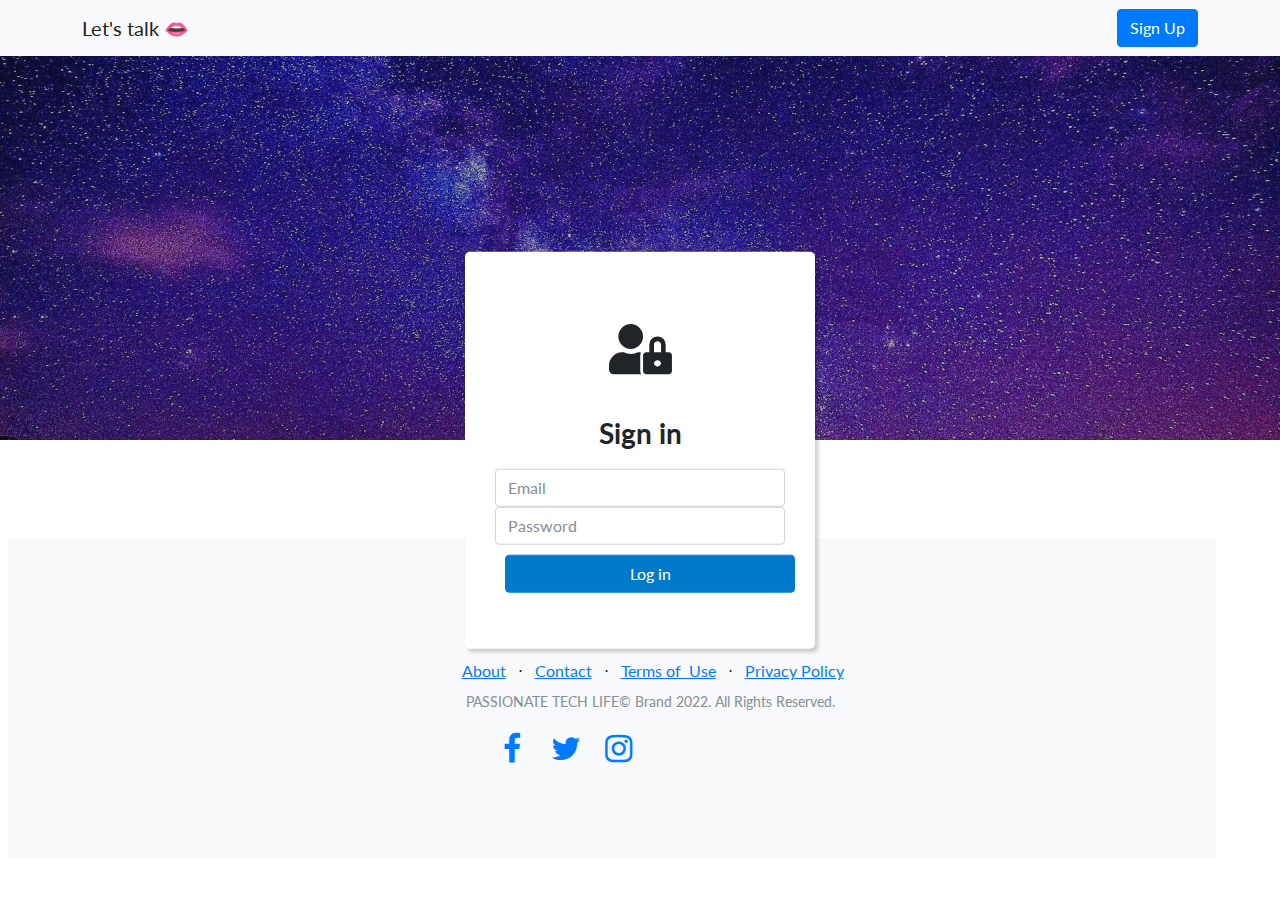
<file: web/index.html>
<!DOCTYPE html>
<html>

<head>
    <meta charset="utf-8">
    <meta name="viewport" content="width=device-width, initial-scale=1.0, shrink-to-fit=no">
    <title>Login - Let's talk 👄</title>
    <link rel="shortcut icon" href="assets/img/logols.jpg">
    <link rel="stylesheet" href="assets/bootstrap/css/bootstrap.min.css">
    <link rel="stylesheet" href="https://fonts.googleapis.com/css?family=Lato:300,400,700,300italic,400italic,700italic">
    <link rel="stylesheet" href="assets/fonts/fontawesome-all.min.css">
    <link rel="stylesheet" href="assets/fonts/font-awesome.min.css">
    <link rel="stylesheet" href="assets/fonts/fontawesome5-overrides.min.css">
    <link rel="stylesheet" href="assets/css/Login-screen.css">
    <link rel="stylesheet" href="assets/css/Signup-page-with-overlay.css">
</head>

<body>
    <nav class="navbar navbar-light navbar-expand bg-light navigation-clean">
        <div class="container"><a class="navbar-brand" href="HomePage.html">Let's talk 👄</a><button data-bs-toggle="collapse" class="navbar-toggler" data-bs-target="#navcol-1"></button>
            <div class="collapse navbar-collapse" id="navcol-1"><a class="btn btn-primary ms-auto" role="button" href="Signup.html">Sign Up</a></div>
        </div>
    </nav>
    <header class="text-center text-white masthead" style="background:url('assets/img/chat-bg.jpg')no-repeat center center;background-size:cover;"><div class="overlay"></div></header>
    <div>
        <form class="login-one-form" action="NewServlet" method="post">
            <div class="col">
                <div class="login-one-ico"><i class="fas fa-user-lock" id="lockico"></i></div>
                <div class="form-group mb-3">
                    <div>
                        <h3 id="heading">Sign in</h3>
                    </div>
                    <input class="form-control" type="email" name="email" placeholder="Email">
                    <input class="form-control" type="password" name="pass" placeholder="Password">
                    <button class="btn btn-primary" id="button" style="background-color:#007ac9;" type="submit">Log in</button>
                </div>
            </div>
        </form>
    </div>
    <div class="row"></div>
    <div style="height: 67px;">
        <div class="row" style="height: 91px;"></div>
    <footer class="bg-light footer" style="height: 318.8px;margin: 8px;padding: 120px 50px;width: 1207.6px;">
        <div class="row" style="height: 73.8px;width: 1210.6px;">
            <div class="col-3 col-sm-5 col-md-5 col-lg-4 col-xxl-10 offset-sm-0 offset-md-1 offset-lg-3 offset-xl-4 offset-xxl-5 text-center text-lg-start my-auto h-100" style="width: 953.5px;height: 100.8px;">
                <ul class="list-inline mb-2">
                    <li class="list-inline-item"><a href="#">About</a></li>
                    <li class="list-inline-item"><span>⋅</span></li>
                    <li class="list-inline-item"><a href="#">Contact</a></li>
                    <li class="list-inline-item"><span>⋅</span></li>
                    <li class="list-inline-item"><a href="#">Terms of &nbsp;Use</a></li>
                    <li class="list-inline-item"><span>⋅</span></li>
                    <li class="list-inline-item"><a href="#">Privacy Policy</a></li>
                </ul>
                <p class="text-muted small mb-4 mb-lg-0">&nbsp;PASSIONATE TECH LIFE© Brand 2022. All Rights Reserved.</p>
            </div>
            <div class="col-10 col-lg-5 col-xxl-6 offset-1 offset-lg-1 offset-xl-1 offset-xxl-2 text-center text-lg-end my-auto h-100">
                <ul class="list-inline mb-0">
                    <li class="list-inline-item"><a href="https://www.facebook.com/baishalya.roul"><i class="fa fa-facebook fa-2x fa-fw"></i></a></li>
                    <li class="list-inline-item"><a href="#"><i class="fa fa-twitter fa-2x fa-fw"></i></a></li>
                    <li class="list-inline-item"><a href="https://instagram.com/k.u.n.m.u.n_?igshid=YmMyMTA2M2Y="><i class="fa fa-instagram fa-2x fa-fw"></i></a></li>
                </ul>
            </div>
        </div>
        <div></div>
    </footer>
    </div>
    <script src="assets/bootstrap/js/bootstrap.min.js"></script>
</body>

</html>
</file>
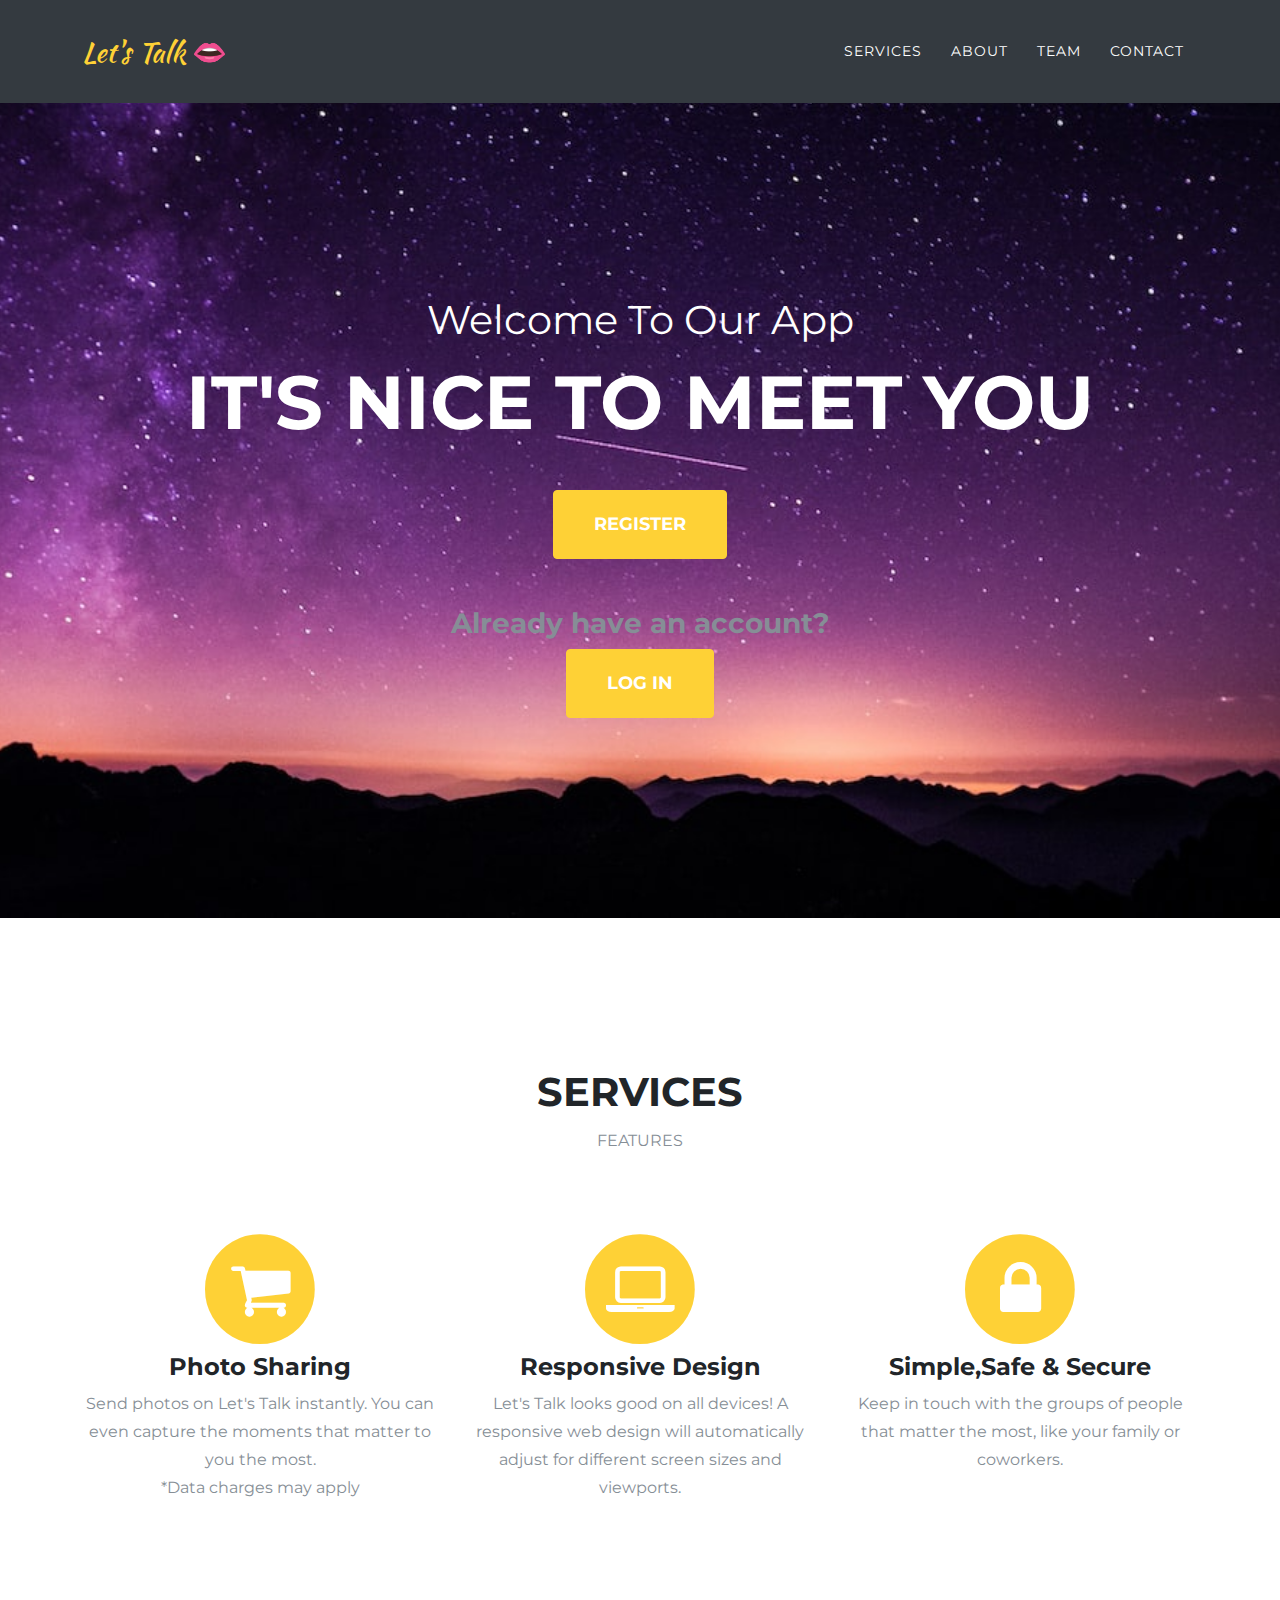
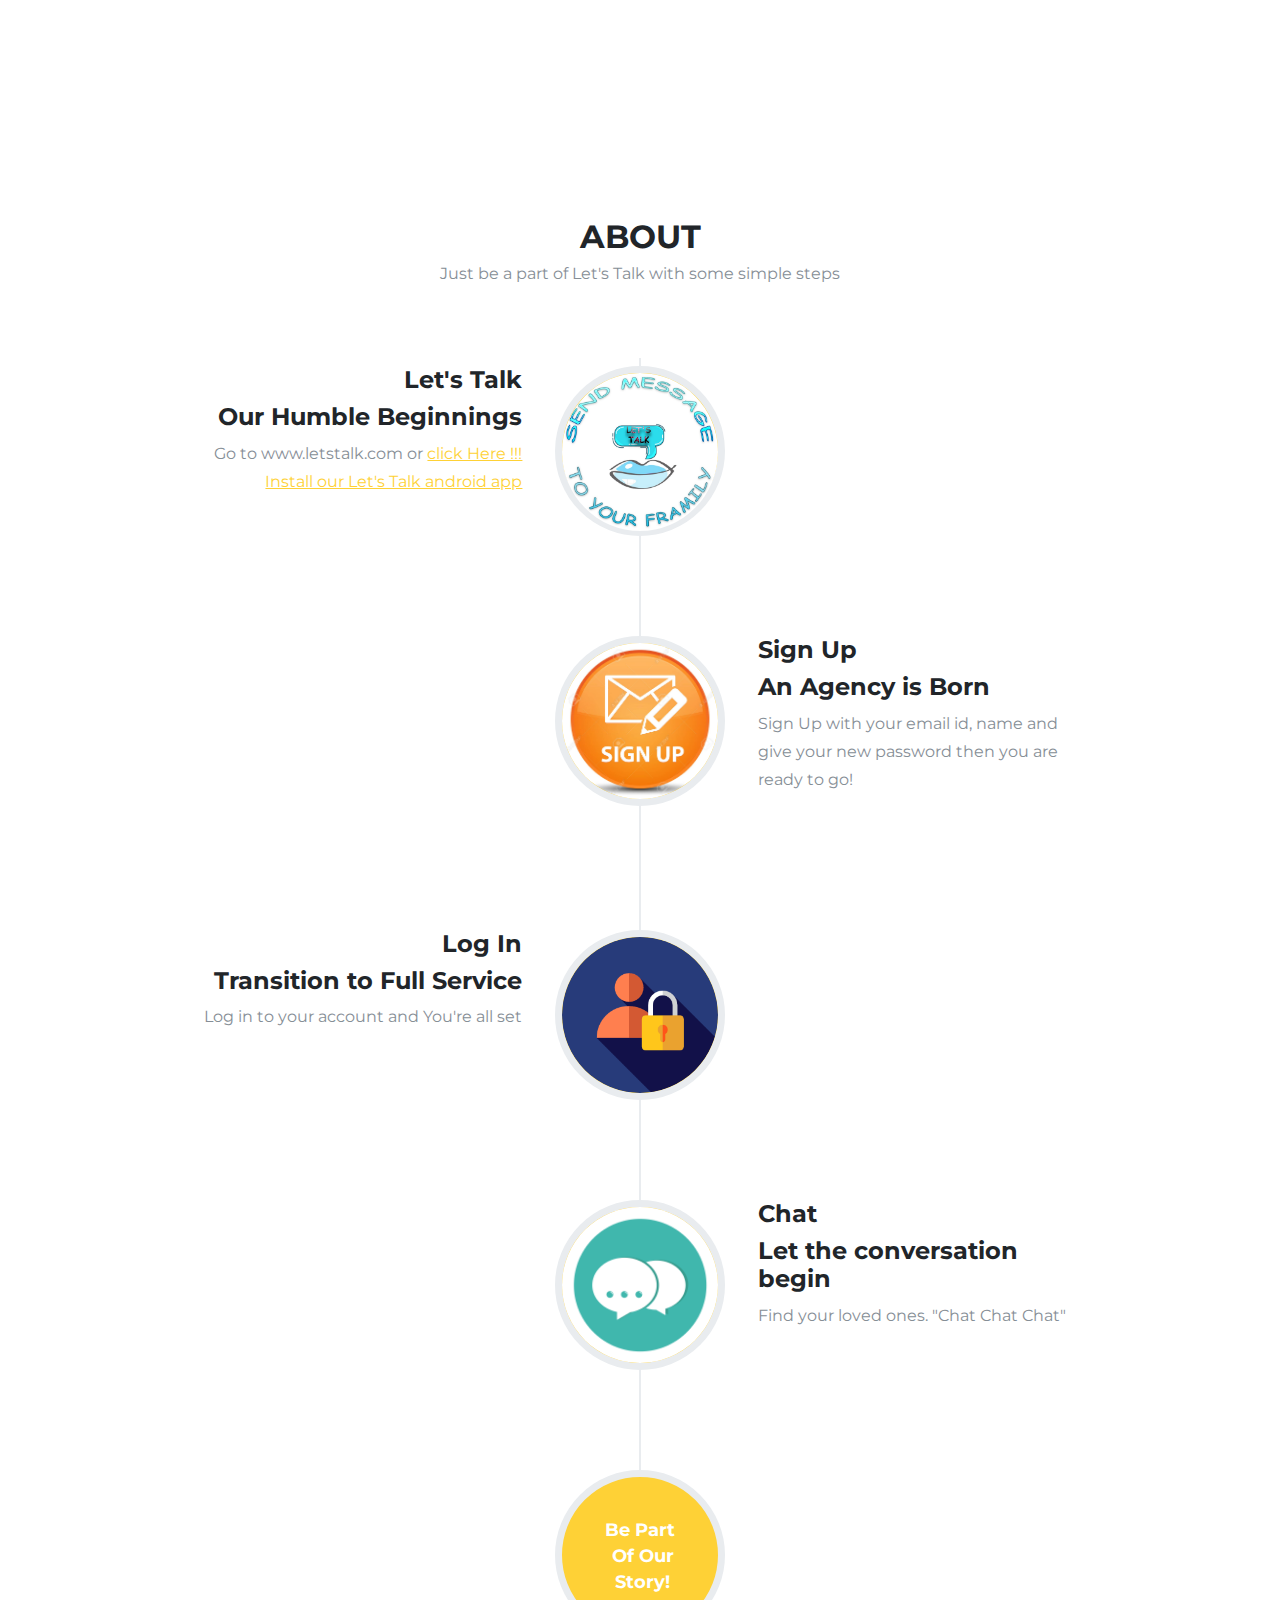
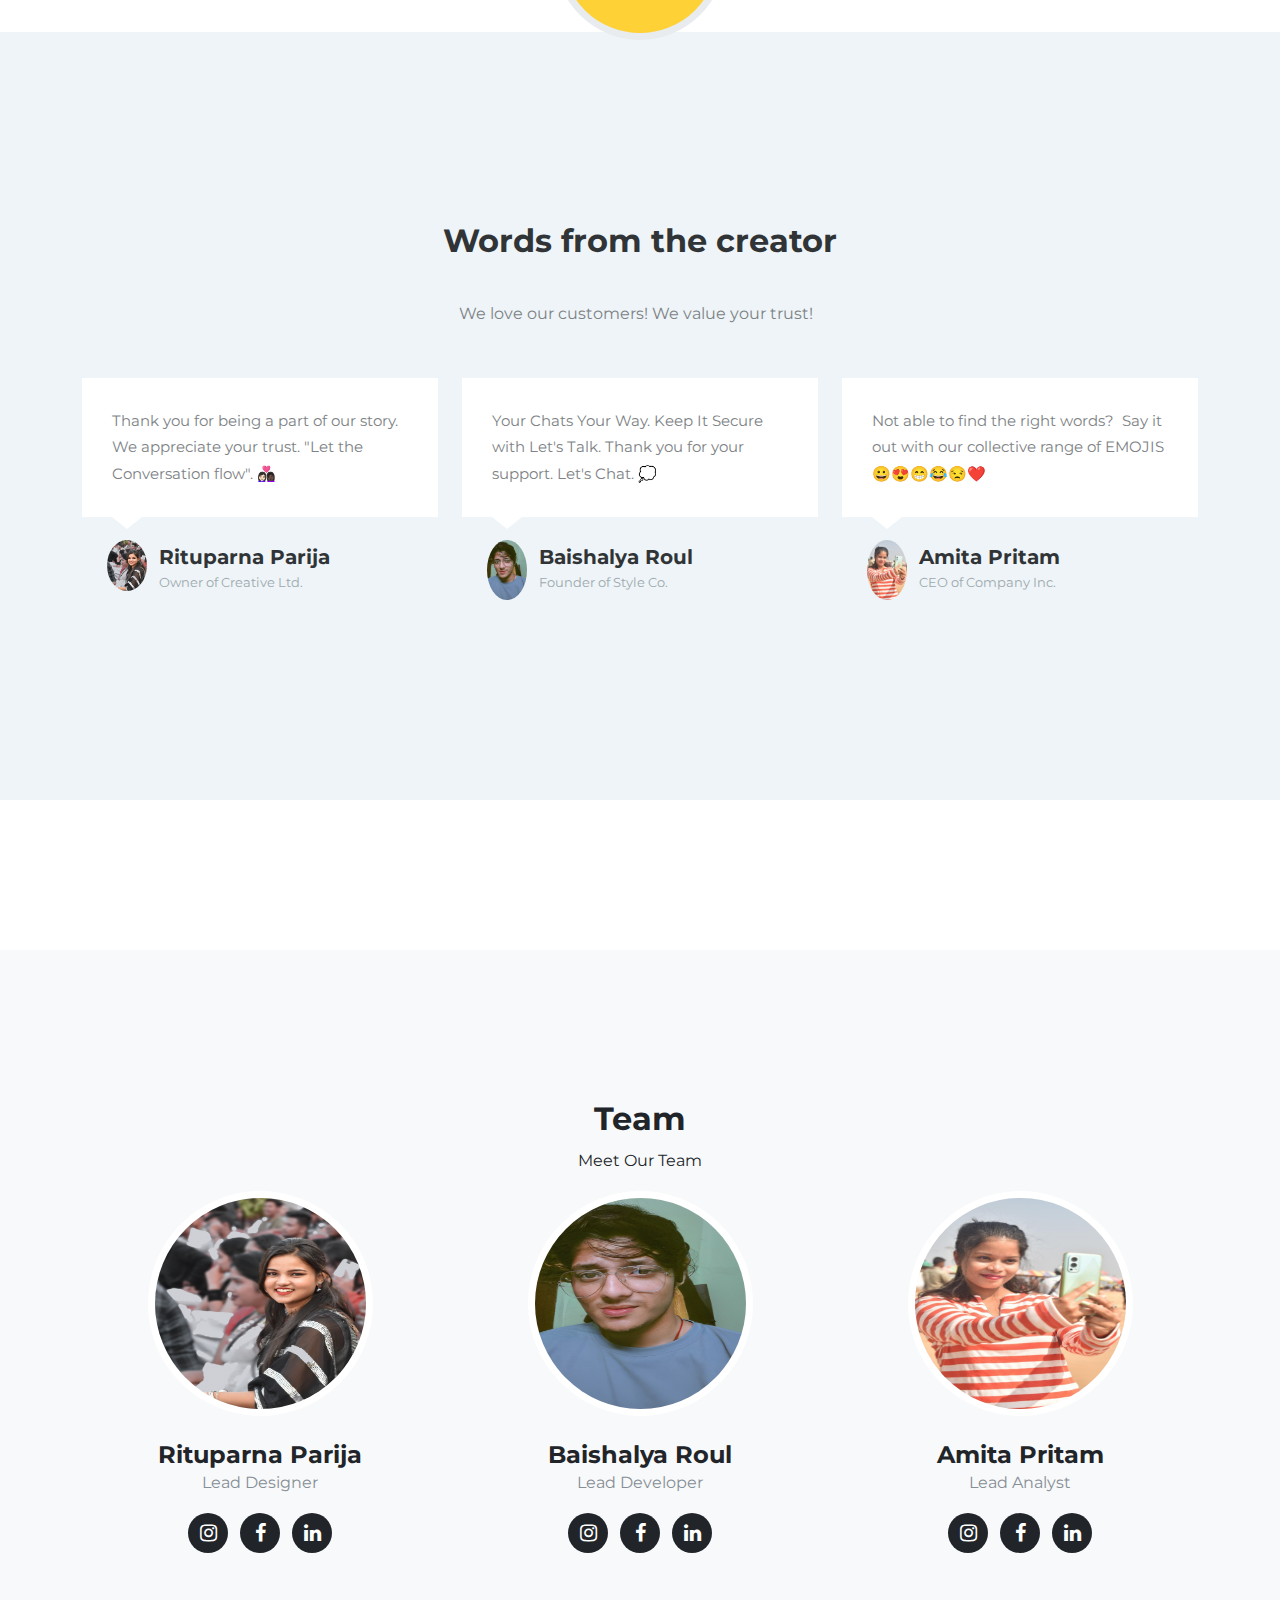
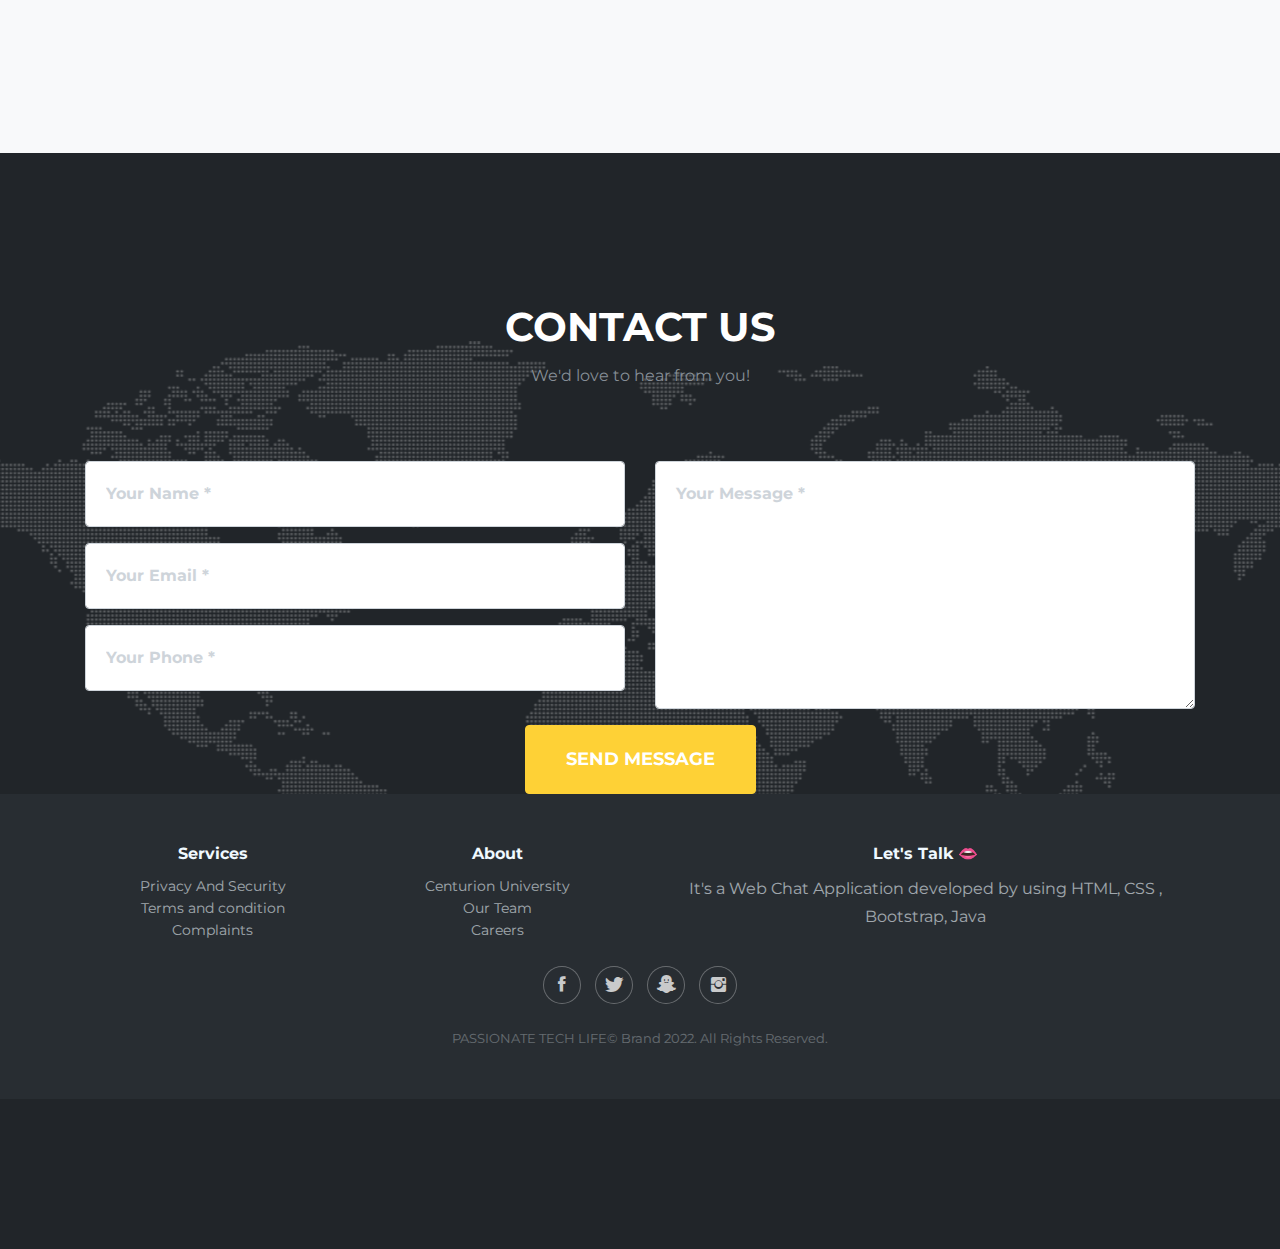
<file: web/HomePage.html>
<!DOCTYPE html>
<html>

<head>
    <meta charset="utf-8">
    <meta name="viewport" content="width=device-width, initial-scale=1.0, shrink-to-fit=no">
    <title>Home</title>
    <link rel="shortcut icon" href="assets/img/logols.jpg" >
    <link rel="stylesheet" href="assets1/bootstrap/css/bootstrap.min.css">
    <link rel="stylesheet" href="https://fonts.googleapis.com/css?family=Montserrat:400,700">
    <link rel="stylesheet" href="https://fonts.googleapis.com/css?family=Kaushan+Script">
    <link rel="stylesheet" href="assets/fonts/font-awesome.min.css">
    <link rel="stylesheet" href="assets/fonts/ionicons.min.css">
    <link rel="stylesheet" href="assets/css/Footer-Dark.css">
    <link rel="stylesheet" href="assets/css/Testimonials.css">
</head>

<body id="page-top" data-bs-spy="scroll" data-bs-target="#mainNav" data-bs-offset="54">
    <nav class="navbar navbar-dark navbar-expand-lg fixed-top bg-dark" id="mainNav">
        <div class="container"><a class="navbar-brand" href="#page-top">Let's Talk 👄</a><button data-bs-toggle="collapse" data-bs-target="#navbarResponsive" class="navbar-toggler navbar-toggler-right" type="button" aria-controls="navbarResponsive" aria-expanded="false" aria-label="Toggle navigation"><i class="fa fa-bars"></i></button>
            <div class="collapse navbar-collapse" id="navbarResponsive">
                <ul class="navbar-nav ms-auto text-uppercase">
                    <li class="nav-item"><a class="nav-link" href="#services">Services</a></li>
                    <li class="nav-item"><a class="nav-link" href="#about">About</a></li>
                    <li class="nav-item"><a class="nav-link" href="#team">Team</a></li>
                    <li class="nav-item"><a class="nav-link" href="#contact">Contact</a></li>
                </ul>
            </div>
        </div>
    </nav>
    <header class="masthead" style="background-image:url('assets/img/chatbg.jpg');">
        <div class="container">
            <div class="intro-text">
                <div class="intro-lead-in"><span>Welcome To Our App</span></div>
                <div class="intro-heading text-uppercase"><span>It's Nice To Meet You</span></div>
                <a class="btn btn-primary btn-xl text-uppercase" role="button" href="Signup.html">Register</a>
                <div>
                    <br>
                    <br>
                </div>
                <h3 class="text-muted section-subheading">Already have an account?</h3>
                <a class="btn btn-primary btn-xl text-uppercase" role="button" href="index.html">Log In</a>
            </div>
        </div>
    </header>
    <section id="services">
        <div class="container">
            <div class="row">
                <div class="col-lg-12 text-center">
                    <h2 class="text-uppercase section-heading">Services</h2>
                    <h3 class="text-muted section-subheading">FEATURES</h3>
                </div>
            </div>
            <div class="row text-center">
                <div class="col-md-4"><span class="fa-stack fa-4x"><i class="fa fa-circle fa-stack-2x text-primary"></i><i class="fa fa-shopping-cart fa-stack-1x fa-inverse"></i></span>
                    <h4 class="section-heading">Photo Sharing</h4>
                    <p class="text-muted">Send photos on Let's Talk instantly. You can even capture the moments that matter to you the most.<br>*Data charges may apply</p>
                </div>
                <div class="col-md-4"><span class="fa-stack fa-4x"><i class="fa fa-circle fa-stack-2x text-primary"></i><i class="fa fa-laptop fa-stack-1x fa-inverse"></i></span>
                    <h4 class="section-heading">Responsive Design</h4>
                    <p class="text-muted">Let's Talk looks good on all devices! A responsive web design will automatically adjust for different screen sizes and viewports.</p>
                </div>
                <div class="col-md-4"><span class="fa-stack fa-4x"><i class="fa fa-circle fa-stack-2x text-primary"></i><i class="fa fa-lock fa-stack-1x fa-inverse"></i></span>
                    <h4 class="section-heading">Simple,Safe & Secure</h4>
                    <p class="text-muted">Keep in touch with the groups of people that matter the most, like your family or coworkers.</p>
                </div>
            </div>
        </div>
    </section>
    <section id="about">
        <div class="container">
            <div class="row">
                <div class="col-lg-12 text-center">
                    <h2 class="text-uppercase">About</h2>
                    <h3 class="text-muted section-subheading">Just be a part of Let's Talk with some simple steps</h3>
                </div>
            </div>
            <div class="row">
                <div class="col-lg-12">
                    <ul class="list-group timeline">
                        <li class="list-group-item">
                            <div class="timeline-image"><img class="rounded-circle img-fluid" src="assets/img/about/logols.jpg"></div>
                            <div class="timeline-panel">
                                <div class="timeline-heading">
                                    <h4>Let's Talk</h4>
                                    <h4 class="subheading">Our Humble Beginnings</h4>
                                </div>
                                <div class="timeline-body">
                                    <p class="text-muted" >Go to www.letstalk.com or <a href="download">click Here !!! Install our Let's Talk android app</a></p>
                                </div>
                            </div>
                        </li>
                        <li class="list-group-item timeline-inverted">
                            <div class="timeline-image"><img class="rounded-circle img-fluid" src="assets/img/about/signup.jpg"></div>
                            <div class="timeline-panel">
                                <div class="timeline-heading">
                                    <h4>Sign Up</h4>
                                    <h4 class="subheading">An Agency is Born</h4>
                                </div>
                                <div class="timeline-body">
                                    <p class="text-muted">Sign Up with your email id, name and give your new password then you are ready to go!</p>
                                </div>
                            </div>
                        </li>
                        <li class="list-group-item">
                            <div class="timeline-image"><img class="rounded-circle img-fluid" src="assets/img/about/login.png"></div>
                            <div class="timeline-panel">
                                <div class="timeline-heading">
                                    <h4>Log In</h4>
                                    <h4 class="subheading">Transition to Full Service</h4>
                                </div>
                                <div class="timeline-body">
                                    <p class="text-muted">Log in to your account and You're all set</p>
                                </div>
                            </div>
                        </li>
                        <li class="list-group-item timeline-inverted">
                            <div class="timeline-image"><img class="rounded-circle img-fluid" src="assets/img/about/chat.png"></div>
                            <div class="timeline-panel">
                                <div class="timeline-heading">
                                    <h4>Chat</h4>
                                    <h4 class="subheading">Let the conversation begin</h4>
                                </div>
                                <div class="timeline-body">
                                    <p class="text-muted">Find your loved ones. "Chat Chat Chat"</p>
                                </div>
                            </div>
                        </li>
                        <li class="list-group-item timeline-inverted">
                            <div class="timeline-image">
                                <h4>Be Part<br>&nbsp;Of Our<br>&nbsp;Story!</h4>
                            </div>
                        </li>
                    </ul>
                </div>
            </div>
        </div>
        <section class="testimonials-clean">
            <div class="container">
                <div class="intro">
                    <h2 class="text-center">Words from the creator</h2>
                    <p class="text-center">We love our customers! We value your trust! &nbsp;</p>
                </div>
                <div class="row people">
                    <div class="col-md-6 col-lg-4 item">
                        <div class="box">
                            <p class="description">Thank you for being a part of our story. We appreciate your trust. "Let the Conversation flow". 👩🏻‍❤️‍👩🏿</p>
                        </div>
                        <div class="author"><img class="rounded-circle" src="assets/img/team/rituu.jpg">
                            <h5 class="name">Rituparna Parija</h5>
                            <p class="title">Owner of Creative Ltd.<br></p>
                        </div>
                    </div>
                    <div class="col-md-6 col-lg-4 item">
                        <div class="box">
                            <p class="description">Your Chats Your Way. Keep It Secure with Let's Talk. Thank you for your support. Let's Chat. 💭</p>
                        </div>
                        <div class="author"><img class="rounded-circle" src="assets/img/team/lala.png">
                            <h5 class="name">Baishalya Roul</h5>
                            <p class="title">Founder of Style Co.</p>
                        </div>
                    </div>
                    <div class="col-md-6 col-lg-4 item">
                        <div class="box">
                            <p class="description">Not able to find the right words?&nbsp; Say it out with our collective range of EMOJIS 😀😍😁😂😒❤️</p>
                        </div>
                        <div class="author"><img class="rounded-circle" src="assets/img/team/titi.jpg">
                            <h5 class="name">Amita Pritam</h5>
                            <p class="title">CEO of Company Inc.<br></p>
                        </div>
                    </div>
                </div>
            </div>
        </section>
    </section>
    <section class="bg-light" id="team">
        <div class="container"> 
            <div class="row">
                <h2 class="text-center">Team</h2>
                <p class="text-center">Meet Our Team</p>
                
                <div class="col-sm-4">
                    <div class="team-member"><img class="rounded-circle mx-auto" src="assets/img/team/rituu.jpg">
                        <h4>Rituparna Parija</h4>
                        <p class="text-muted">Lead Designer</p>
                        <ul class="list-inline social-buttons">
                            <li class="list-inline-item"><a href="https://www.instagram.com/accounts/login/?next=%2Fk.u.n.m.u.n_%2F&source=omni_redirect"><i class="fa fa-instagram"></i></a></li>
                            <li class="list-inline-item"><a href="https://www.facebook.com/jilenci.pitroda?mibextid=ZbWKwL"><i class="fa fa-facebook"></i></a></li>
                            <li class="list-inline-item"><a href="https://www.linkedin.com/in/rituparna-parija-55193b1b3"><i class="fa fa-linkedin"></i></a></li>
                        </ul>
                    </div>
                </div>
                <div class="col-sm-4">
                    <div class="team-member"><img class="rounded-circle mx-auto" src="assets/img/team/lala.png">
                        <h4>Baishalya Roul</h4>
                        <p class="text-muted">Lead Developer</p>
                        <ul class="list-inline social-buttons">
                            <li class="list-inline-item"><a href="https://www.instagram.com/baishalya/?igshid=YmMyMTA2M2Y%3D"><i class="fa fa-instagram"></i></a></li>
                            <li class="list-inline-item"><a href="https://www.facebook.com/baishalya.roul?mibextid=ZbWKwL"><i class="fa fa-facebook"></i></a></li>
                            <li class="list-inline-item"><a href="https://www.linkedin.com/in/baisalya-roul-02a0b9153/"><i class="fa fa-linkedin"></i></a></li>
                        </ul>
                    </div>
                </div>
                <div class="col-sm-4">
                    <div class="team-member"><img class="rounded-circle mx-auto" src="assets/img/team/titi.jpg">
                        <h4>Amita Pritam</h4>
                        <p class="text-muted">Lead Analyst</p>
                        <ul class="list-inline social-buttons">
                            <li class="list-inline-item"><a href="https://www.instagram.com/daniella_anwin/?igshid=MDM4ZDc5MmU%3D"><i class="fa fa-instagram"></i></a></li>
                            <li class="list-inline-item"><a href="https://www.facebook.com/amita.pritam.3?mibextid=ZbWKwL"><i class="fa fa-facebook"></i></a></li>
                            <li class="list-inline-item"><a href="#"><i class="fa fa-linkedin"></i></a></li>
                        </ul>
                    </div>
                </div>
            </div>
        </div>
    </section>
    <section id="contact" style="background-image:url('assets/img/map-image.png');">
        <div class="container">
            <div class="row">
                <div class="col-lg-12 text-center">
                    <h2 class="text-uppercase section-heading">Contact Us</h2>
                    <h3 class="text-muted section-subheading">We'd love to hear from you!</h3>
                    <h3 class="text-muted section-subheading" ></h3>
                </div>
            </div>
            <div class="row">
                <div class="col-lg-12">
                    <form id="contactForm" name="contactForm" novalidate="novalidate" action="FeedbackServlet" method="post" >
                        <div class="row">
                            <div class="col-md-6">
                                <div class="form-group mb-3"><input class="form-control" type="text" name="name" placeholder="Your Name *" required /><small class="form-text text-danger flex-grow-1 help-block lead"></small></div>
                                <div class="form-group mb-3"><input class="form-control" type="email" name="email" placeholder="Your Email *" required /><small class="form-text text-danger help-block lead"></small></div>
                                <div class="form-group mb-3"><input class="form-control" type="tel" name="phone" placeholder="Your Phone *" required /><small class="form-text text-danger help-block lead"></small></div>
                            </div>
                            <div class="col-md-6">
                                <div class="form-group mb-3"><textarea class="form-control" name="message" placeholder="Your Message *" required=""></textarea>
                                    <small class="form-text text-danger help-block lead"></small></div>
                            </div>
                            <div class="w-100"></div>
                            <div class="col-lg-12 text-center">
                                <div id="success"></div><button class="btn btn-primary btn-xl text-uppercase" id="sendMessageButton" type="submit">Send Message</button>
                            </div>
                        </div>
                    </form>
                </div>
            </div>
        </div>
        <footer class="footer-dark">
            <div class="container">
                <div class="row">
                    <div class="col-sm-6 col-md-3 item">
                        <h3>Services</h3>
                        <ul>
                            <li><a href="privacy.html">Privacy And Security</a></li>
                            <li><a href="terms.html">Terms and condition</a></li>
                            <li><a href="#">Complaints</a></li>
                        </ul>
                    </div>
                    <div class="col-sm-6 col-md-3 item">
                        <h3>About</h3>
                        <ul>
                            <li><a href="#">Centurion University</a></li>
                            <li><a href="#">Our Team</a></li>
                            <li><a href="#">Careers</a></li>
                        </ul>
                    </div>
                    <div class="col-md-6 item text">
                        <h3>Let's Talk 👄</h3>
                        <p>It's a Web Chat Application developed by using HTML, CSS , Bootstrap, Java</p>
                    </div>
                    <div class="col item social"><a href="#"><i class="icon ion-social-facebook"></i></a><a href="#"><i class="icon ion-social-twitter"></i></a><a href="#"><i class="icon ion-social-snapchat"></i></a><a href="#"><i class="icon ion-social-instagram"></i></a></div>
                </div>
                <p class="copyright">PASSIONATE TECH LIFE© Brand 2022. All Rights Reserved.</p>
            </div>
        </footer>
    </section>
    <div class="modal fade text-center portfolio-modal" role="dialog" tabindex="-1" id="portfolioModal1">
        <div class="modal-dialog modal-lg" role="document">
            <div class="modal-content">
                <div class="container">
                    <div class="row">
                        <div class="col-lg-8 mx-auto">
                            <div class="modal-body">
                                <h2 class="text-uppercase">Project Name</h2>
                                <p class="text-muted item-intro">Lorem ipsum dolor sit amet consectetur.</p><img class="img-fluid d-block mx-auto" src="assets/img/portfolio/1-full.jpg">
                                <p>Use this area to describe your project. Lorem ipsum dolor sit amet, consectetur adipisicing elit. Est blanditiis dolorem culpa incidunt minus dignissimos deserunt repellat aperiam quasi sunt officia expedita beatae cupiditate, maiores repudiandae, nostrum, reiciendis facere nemo!</p>
                                <ul class="list-unstyled">
                                    <li>Date: January 2017</li>
                                    <li>Client: Threads</li>
                                    <li>Category: Illustration</li>
                                </ul><button class="btn btn-primary" type="button" data-bs-dismiss="modal"><i class="fa fa-times"></i><span>&nbsp;Close Project</span></button>
                            </div>
                        </div>
                    </div>
                </div>
            </div>
        </div>
    </div>
    <div class="modal fade text-center portfolio-modal" role="dialog" tabindex="-1" id="portfolioModal2">
        <div class="modal-dialog modal-lg" role="document">
            <div class="modal-content">
                <div class="container">
                    <div class="row">
                        <div class="col-lg-8 mx-auto">
                            <div class="modal-body">
                                <h2 class="text-uppercase">Project Name</h2>
                                <p class="text-muted item-intro">Lorem ipsum dolor sit amet consectetur.</p><img class="img-fluid d-block mx-auto" src="assets/img/portfolio/2-full.jpg">
                                <p>Use this area to describe your project. Lorem ipsum dolor sit amet, consectetur adipisicing elit. Est blanditiis dolorem culpa incidunt minus dignissimos deserunt repellat aperiam quasi sunt officia expedita beatae cupiditate, maiores repudiandae, nostrum, reiciendis facere nemo!</p>
                                <ul class="list-unstyled">
                                    <li>Date: January 2017</li>
                                    <li>Client: Threads</li>
                                    <li>Category: Illustration</li>
                                </ul><button class="btn btn-primary" type="button" data-bs-dismiss="modal"><i class="fa fa-times"></i><span>&nbsp;Close Project</span></button>
                            </div>
                        </div>
                    </div>
                </div>
            </div>
        </div>
    </div>
    <div class="modal fade text-center portfolio-modal" role="dialog" tabindex="-1" id="portfolioModal3">
        <div class="modal-dialog modal-lg" role="document">
            <div class="modal-content">
                <div class="container">
                    <div class="row">
                        <div class="col-lg-8 mx-auto">
                            <div class="modal-body">
                                <h2 class="text-uppercase">Project Name</h2>
                                <p class="text-muted item-intro">Lorem ipsum dolor sit amet consectetur.</p><img class="img-fluid d-block mx-auto" src="assets/img/portfolio/3-full.jpg">
                                <p>Use this area to describe your project. Lorem ipsum dolor sit amet, consectetur adipisicing elit. Est blanditiis dolorem culpa incidunt minus dignissimos deserunt repellat aperiam quasi sunt officia expedita beatae cupiditate, maiores repudiandae, nostrum, reiciendis facere nemo!</p>
                                <ul class="list-unstyled">
                                    <li>Date: January 2017</li>
                                    <li>Client: Threads</li>
                                    <li>Category: Illustration</li>
                                </ul><button class="btn btn-primary" type="button" data-bs-dismiss="modal"><i class="fa fa-times"></i><span>&nbsp;Close Project</span></button>
                            </div>
                        </div>
                    </div>
                </div>
            </div>
        </div>
    </div>
    <div class="modal fade text-center portfolio-modal" role="dialog" tabindex="-1" id="portfolioModal4">
        <div class="modal-dialog modal-lg" role="document">
            <div class="modal-content">
                <div class="container">
                    <div class="row">
                        <div class="col-lg-8 mx-auto">
                            <div class="modal-body">
                                <h2 class="text-uppercase">Project Name</h2>
                                <p class="text-muted item-intro">Lorem ipsum dolor sit amet consectetur.</p><img class="img-fluid d-block mx-auto" src="assets/img/portfolio/4-full.jpg">
                                <p>Use this area to describe your project. Lorem ipsum dolor sit amet, consectetur adipisicing elit. Est blanditiis dolorem culpa incidunt minus dignissimos deserunt repellat aperiam quasi sunt officia expedita beatae cupiditate, maiores repudiandae, nostrum, reiciendis facere nemo!</p>
                                <ul class="list-unstyled">
                                    <li>Date: January 2017</li>
                                    <li>Client: Threads</li>
                                    <li>Category: Illustration</li>
                                </ul><button class="btn btn-primary" type="button" data-bs-dismiss="modal"><i class="fa fa-times"></i><span>&nbsp;Close Project</span></button>
                            </div>
                        </div>
                    </div>
                </div>
            </div>
        </div>
    </div>
    <div class="modal fade text-center portfolio-modal" role="dialog" tabindex="-1" id="portfolioModal5">
        <div class="modal-dialog modal-lg" role="document">
            <div class="modal-content">
                <div class="container">
                    <div class="row">
                        <div class="col-lg-8 mx-auto">
                            <div class="modal-body">
                                <h2 class="text-uppercase">Project Name</h2>
                                <p class="text-muted item-intro">Lorem ipsum dolor sit amet consectetur.</p><img class="img-fluid d-block mx-auto" src="assets/img/portfolio/5-full.jpg">
                                <p>Use this area to describe your project. Lorem ipsum dolor sit amet, consectetur adipisicing elit. Est blanditiis dolorem culpa incidunt minus dignissimos deserunt repellat aperiam quasi sunt officia expedita beatae cupiditate, maiores repudiandae, nostrum, reiciendis facere nemo!</p>
                                <ul class="list-unstyled">
                                    <li>Date: January 2017</li>
                                    <li>Client: Threads</li>
                                    <li>Category: Illustration</li>
                                </ul><button class="btn btn-primary" type="button" data-bs-dismiss="modal"><i class="fa fa-times"></i><span>&nbsp;Close Project</span></button>
                            </div>
                        </div>
                    </div>
                </div>
            </div>
        </div>
    </div>
    <div class="modal fade text-center portfolio-modal" role="dialog" tabindex="-1" id="portfolioModal6">
        <div class="modal-dialog modal-lg" role="document">
            <div class="modal-content">
                <div class="container">
                    <div class="row">
                        <div class="col-lg-8 mx-auto">
                            <div class="modal-body">
                                <h2 class="text-uppercase">Project Name</h2>
                                <p class="text-muted item-intro">Lorem ipsum dolor sit amet consectetur.</p><img class="img-fluid d-block mx-auto" src="assets/img/portfolio/6-full.jpg">
                                <p>Use this area to describe your project. Lorem ipsum dolor sit amet, consectetur adipisicing elit. Est blanditiis dolorem culpa incidunt minus dignissimos deserunt repellat aperiam quasi sunt officia expedita beatae cupiditate, maiores repudiandae, nostrum, reiciendis facere nemo!</p>
                                <ul class="list-unstyled">
                                    <li>Date: January 2017</li>
                                    <li>Client: Threads</li>
                                    <li>Category: Illustration</li>
                                </ul><button class="btn btn-primary" type="button" data-bs-dismiss="modal"><i class="fa fa-times"></i><span>&nbsp;Close Project</span></button>
                            </div>
                        </div>
                    </div>
                </div>
            </div>
        </div>
    </div>
    <script src="assets1/bootstrap/js/bootstrap.min.js"></script>
    <script src="assets1/js/agency.js"></script>
</body>

</html>
</file>
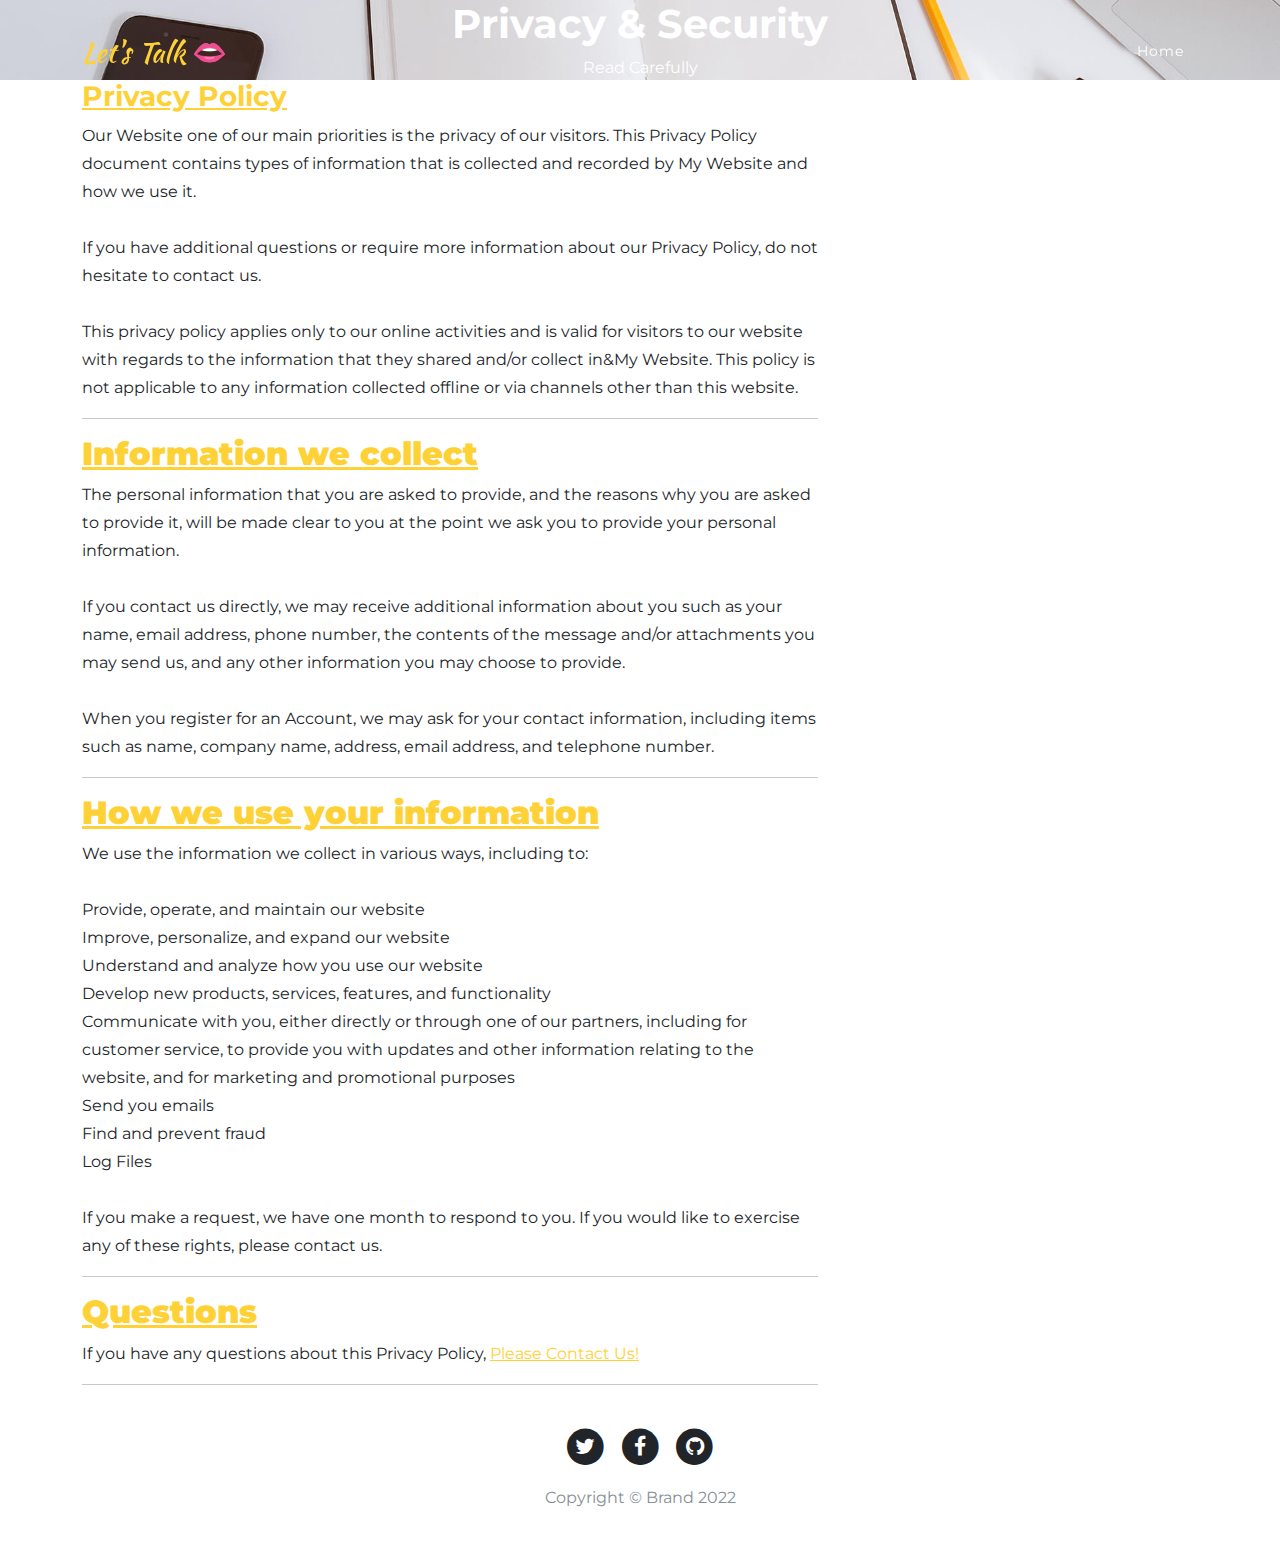
<file: web/privacy.html>
<!DOCTYPE html>
<html>

<head>
    <meta charset="utf-8">
    <meta name="viewport" content="width=device-width, initial-scale=1.0, shrink-to-fit=no">
    <title>LetsTalk|Privacy&Policy</title>
    <link rel="shortcut icon" href="assets/img/logols.jpg">
    <link rel="stylesheet" href="assets1/bootstrap/css/bootstrap.min.css">
    <link rel="stylesheet" href="https://fonts.googleapis.com/css?family=Open+Sans:300italic,400italic,600italic,700italic,800italic,400,300,600,700,800">
    <link rel="stylesheet" href="https://fonts.googleapis.com/css?family=Lora:400,700,400italic,700italic">
    <link rel="stylesheet" href="assets1/fonts/font-awesome.min.css">
</head>

<body>
    <nav class="navbar navbar-light navbar-expand-lg fixed-top" id="mainNav">
        <div class="container"><a class="navbar-brand" href="index.html">Let's Talk 👄</a><button data-bs-toggle="collapse" data-bs-target="#navbarResponsive" class="navbar-toggler" aria-controls="navbarResponsive" aria-expanded="false" aria-label="Toggle navigation"><i class="fa fa-bars"></i></button>
            <div class="collapse navbar-collapse" id="navbarResponsive">
                <ul class="navbar-nav ms-auto">
                    <li class="nav-item"><a class="nav-link" href="index.html">Home</a></li>
                    <li class="nav-item"></li>
                    <li class="nav-item"></li>
                    <li class="nav-item"></li>
                </ul>
            </div>
        </div>
    </nav>
    <header class="masthead" style="background-image:url('assets/img/home-bg.jpg');">
        <div class="overlay"></div>
        <div class="container">
            <div class="row">
                <div class="col-md-10 col-lg-8 mx-auto position-relative">
                    <div class="site-heading">
                        <h1>Privacy &amp; Security</h1><span class="subheading">Read Carefully</span>
                    </div>
                </div>
            </div>
        </div>
    </header>
    <div class="container">
        <div class="row">
            <div class="col-md-10 col-lg-8">
                <div class="post-preview"><a href="#">
                        <h3 class="post-subtitle">Privacy Policy</h3>
                    </a>
                    <p class="post-meta">Our Website one of our main priorities is the privacy of our visitors. This Privacy Policy document contains types of information that is collected and recorded by My Website and how we use it.<br><br>If you have additional questions or require more information about our Privacy Policy, do not hesitate to contact us.<br><br>This privacy policy applies only to our online activities and is valid for visitors to our website with regards to the information that they shared and/or collect in&amp;My Website. This policy is not applicable to any information collected offline or via channels other than this website.</p>
                </div>
                <hr>
                <div class="post-preview"><a href="#">
                        <h2 class="post-title"><strong>Information we collect</strong></h2>
                    </a>
                    <p class="post-meta">The personal information that you are asked to provide, and the reasons why you are asked to provide it, will be made clear to you at the point we ask you to provide your personal information.<br><br>If you contact us directly, we may receive additional information about you such as your name, email address, phone number, the contents of the message and/or attachments you may send us, and any other information you may choose to provide.<br><br>When you register for an Account, we may ask for your contact information, including items such as name, company name, address, email address, and telephone number.</p>
                </div>
                <hr>
                <div class="post-preview"><a href="#">
                        <h2 class="post-title"><strong>How we use your information</strong></h2>
                    </a>
                    <p class="post-meta">We use the information we collect in various ways, including to:<br><br>Provide, operate, and maintain our website<br>Improve, personalize, and expand our website<br>Understand and analyze how you use our website<br>Develop new products, services, features, and functionality<br>Communicate with you, either directly or through one of our partners, including for customer service, to provide you with updates and other information relating to the website, and for marketing and promotional purposes<br>Send you emails<br>Find and prevent fraud<br>Log Files<br><br>If you make a request, we have one month to respond to you. If you would like to exercise any of these rights, please contact us.</p>
                </div>
                <hr>
                <div class="post-preview"><a href="#">
                        <h2 class="post-title"><strong>Questions</strong></h2>
                    </a>
                    <p class="post-meta">If you have any questions about this Privacy Policy,&nbsp;<a href="#">Please Contact Us!</a></p>
                </div>
                <hr>
                <div class="clearfix"></div>
            </div>
        </div>
    </div>
    <footer>
        <div class="container">
            <div class="row">
                <div class="col-md-10 col-lg-8 mx-auto">
                    <ul class="list-inline text-center">
                        <li class="list-inline-item"><span class="fa-stack fa-lg"><i class="fa fa-circle fa-stack-2x"></i><i class="fa fa-twitter fa-stack-1x fa-inverse"></i></span></li>
                        <li class="list-inline-item"><span class="fa-stack fa-lg"><i class="fa fa-circle fa-stack-2x"></i><i class="fa fa-facebook fa-stack-1x fa-inverse"></i></span></li>
                        <li class="list-inline-item"><span class="fa-stack fa-lg"><i class="fa fa-circle fa-stack-2x"></i><i class="fa fa-github fa-stack-1x fa-inverse"></i></span></li>
                    </ul>
                    <p class="text-muted copyright">Copyright&nbsp;©&nbsp;Brand 2022</p>
                </div>
            </div>
        </div>
    </footer>
    <script src="assets1/bootstrap/js/bootstrap.min.js"></script>
    <script src="assets1/js/clean-blog.js"></script>
</body>

</html>
</file>
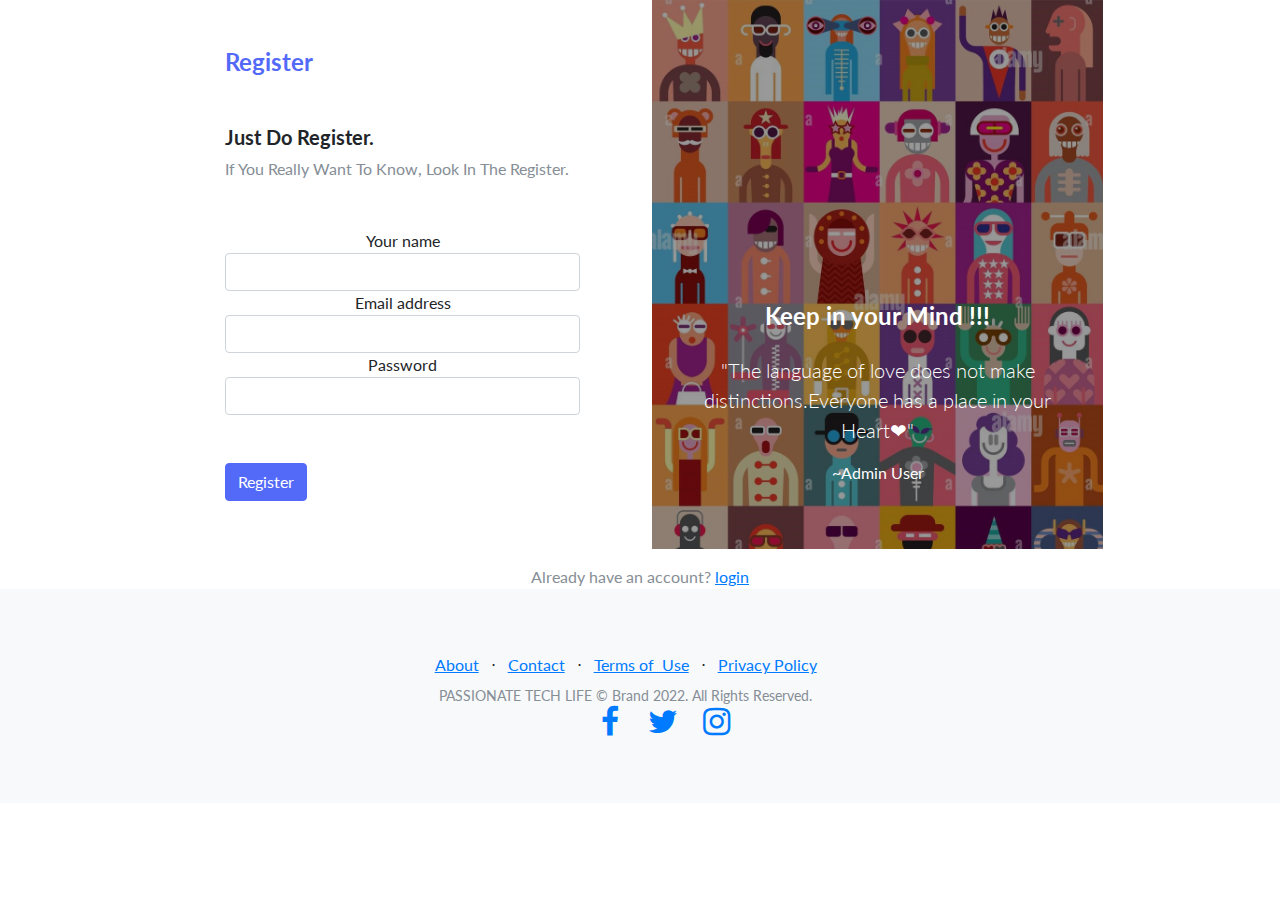
<file: web/Signup.html>
<!DOCTYPE html>
<html>

<head>
    <meta charset="utf-8">
    <meta name="viewport" content="width=device-width, initial-scale=1.0, shrink-to-fit=no">
    <title >Sign up - Let's talk 👄</title>
    <link rel="stylesheet" href="assets/bootstrap/css/bootstrap.min.css">
    <link rel="stylesheet" href="https://fonts.googleapis.com/css?family=Lato:300,400,700,300italic,400italic,700italic">
    <link rel="stylesheet" href="assets/fonts/fontawesome-all.min.css">
    <link rel="stylesheet" href="assets/fonts/font-awesome.min.css">
    <link rel="stylesheet" href="assets/fonts/fontawesome5-overrides.min.css">
    <link rel="stylesheet" href="assets/css/Login-screen.css">
    <link rel="stylesheet" href="assets/css/Signup-page-with-overlay.css">
</head>

<body><div id="main-wrapper" class="container">
    <div class="row justify-content-center">
        <div class="col-xl-10">
            <div class="card border-0">
                <div class="card-body p-0">
                    <div class="row no-gutters">
                        <div class="col-lg-6">
                            <div class="p-5">
                                <div class="mb-5">
                                    <h3 class="h4 font-weight-bold text-theme">Register</h3>
                                </div>
                                <h6 class="h5 mb-0">Just Do Register.</h6>
                                <p class="text-muted mt-2 mb-5">If You Really Want To Know, Look In The Register.</p>
                                <form action="SignupServlet" method="post">
                                    <div class="form-group">
                                        <label for="yourName">Your name</label>
                                        <input type="text" class="form-control" id="name" name="name" />
                                    </div>
                                    <div class="form-group">
                                        <label for="exampleInputEmail1">Email address</label>
                                        <input type="email" class="form-control" id="email" name="email" />
                                    </div>
                                    <div class="form-group mb-5">
                                        <label for="exampleInputPassword1">Password</label>
                                        <input type="password" class="form-control" id="pass" name="pass"/>
                                    </div>
                                    <button type="submit" class="btn btn-theme">Register</button>
                                </form>
                            </div>
                        </div>
                        <div class="col-lg-6 d-none d-lg-inline-block">
                            <div class="account-block rounded-right">
                                <div class="overlay rounded-right"></div>
                                <div class="account-testimonial">
                                    <h4 class="text-white mb-4">Keep in your Mind !!!</h4>
                                    <p class="lead text-white">"The language of love does not make distinctions.Everyone has a place in your Heart❤"</p>
                                    <p>~Admin User</p>
                                </div>
                            </div>
                        </div>
                    </div>
                </div>
                <!-- end card-body -->
            </div>
            <!-- end card -->
            <p class="text-muted text-center mt-3 mb-0">Already have an account? <a href="index.html" class="text-primary ml-1">login</a></p>
            <!-- end row -->
        </div>
        <!-- end col -->
    </div>
    <!-- Row -->
</div>
    <footer class="bg-light footer">
        <div class="row">
            <div class="col-lg-5 offset-lg-1">
                <div></div>
            </div>
            <div class="col">
                <div></div>
            </div>
            <div class="col">
                <div></div>
            </div>
            <div class="col">
                <div></div>
            </div>
            <div class="col-sm-10 col-md-7 col-lg-6 offset-sm-0 offset-md-3 offset-lg-4 offset-xl-4 offset-xxl-4 text-center text-lg-start my-auto h-100">
                <ul class="list-inline mb-2">
                    <li class="list-inline-item"><a href="#">About</a></li>
                    <li class="list-inline-item"><span>⋅</span></li>
                    <li class="list-inline-item"><a href="#">Contact</a></li>
                    <li class="list-inline-item"><span>⋅</span></li>
                    <li class="list-inline-item"><a href="#">Terms of &nbsp;Use</a></li>
                    <li class="list-inline-item"><span>⋅</span></li>
                    <li class="list-inline-item"><a href="#">Privacy Policy</a></li>
                </ul>
                <p class="text-muted small mb-4 mb-lg-0">&nbsp;PASSIONATE TECH LIFE © Brand 2022. All Rights Reserved.</p>
            </div>
            <div class="col-10 col-lg-6 offset-1 offset-xl-1 text-center text-lg-end my-auto h-100">
                <ul class="list-inline mb-0">
                    <li class="list-inline-item"><a href="https://www.facebook.com/baishalya.roul"><i class="fa fa-facebook fa-2x fa-fw"></i></a></li>
                    <li class="list-inline-item"><a href="#"><i class="fa fa-twitter fa-2x fa-fw"></i></a></li>
                    <li class="list-inline-item"><a href="https://instagram.com/k.u.n.m.u.n_?igshid=YmMyMTA2M2Y="><i class="fa fa-instagram fa-2x fa-fw"></i></a></li>
                </ul>
            </div>
        </div>
    </footer>
    <script src="assets/bootstrap/js/bootstrap.min.js"></script>
</body>

</html>
</file>
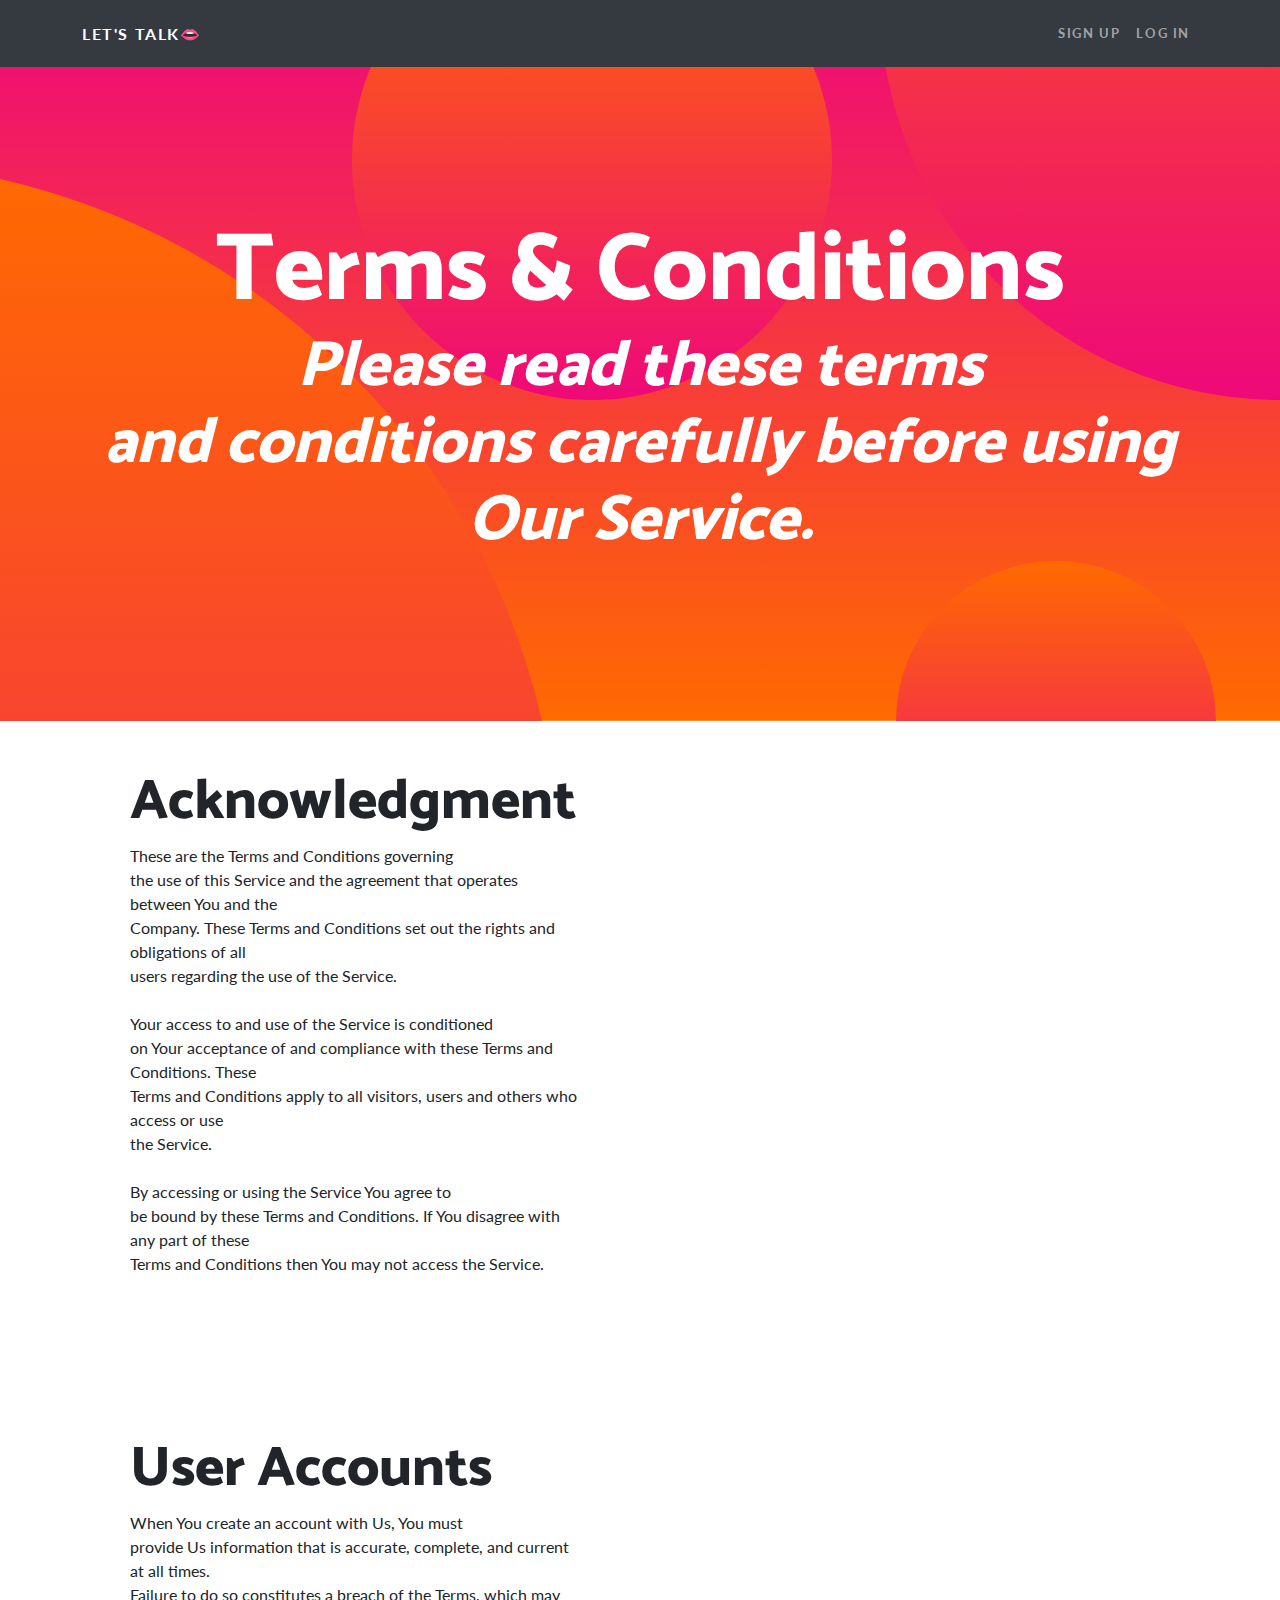
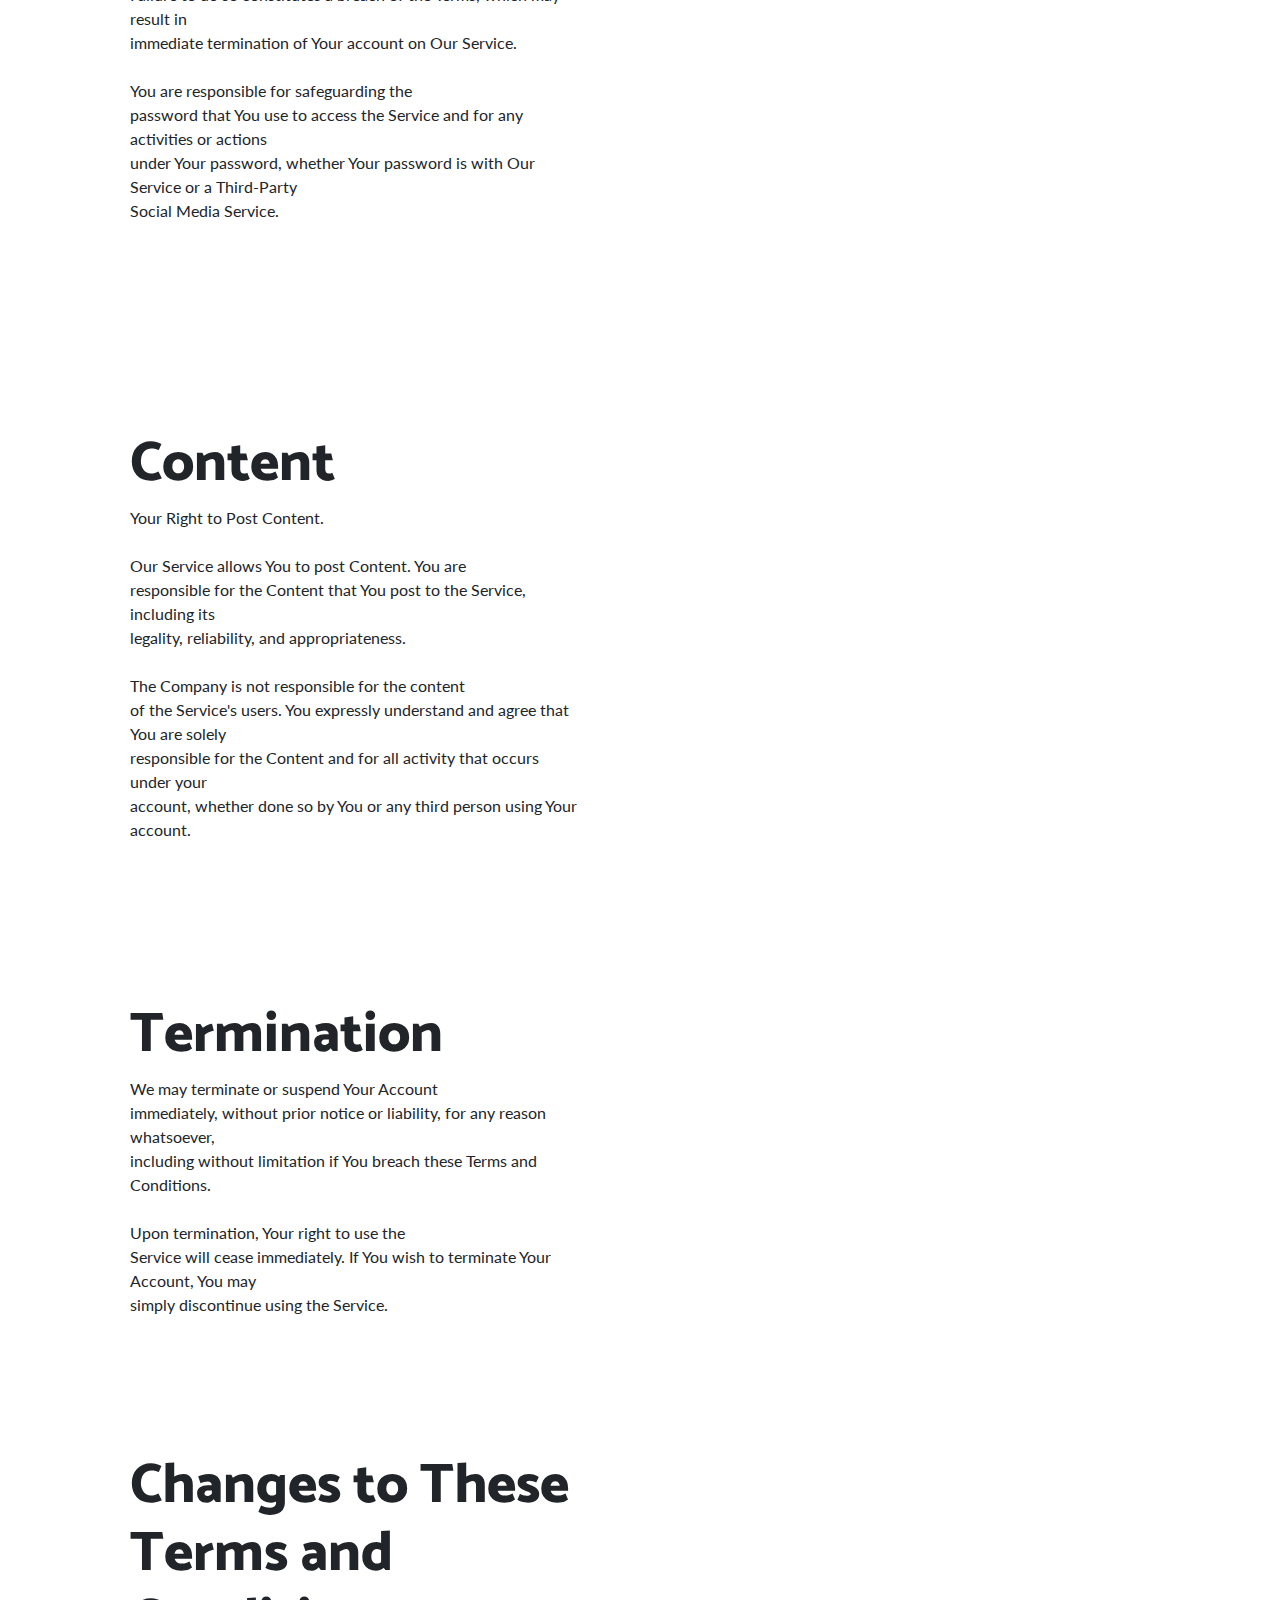
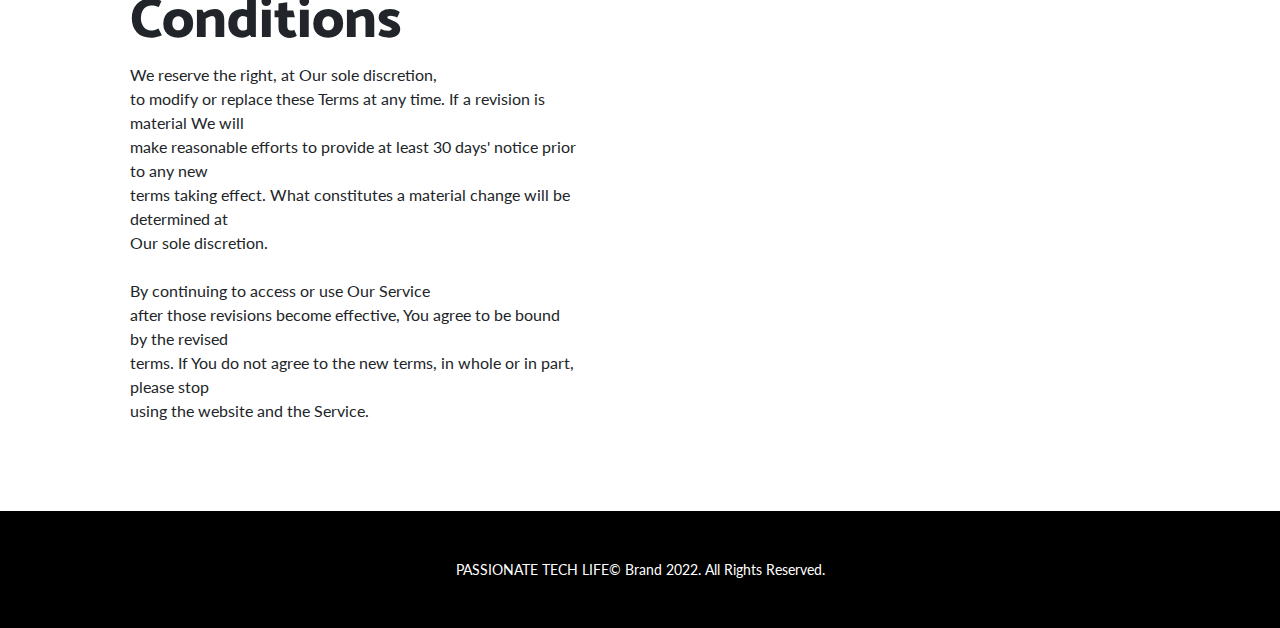
<file: web/terms.html>
<!DOCTYPE html>
<html>

<head>
    <meta charset="utf-8">
    <meta name="viewport" content="width=device-width, initial-scale=1.0, shrink-to-fit=no">
    <title>LetsTalk||Terms and Conditions</title>
    <link rel="shortcut icon" href="assets/img/logols.jpg">
    <link rel="stylesheet" href="assets2/bootstrap/css/bootstrap.min.css">
    <link rel="stylesheet" href="https://fonts.googleapis.com/css?family=Catamaran:100,200,300,400,500,600,700,800,900">
    <link rel="stylesheet" href="https://fonts.googleapis.com/css?family=Lato:100,100i,300,300i,400,400i,700,700i,900,900i">
</head>

<body>
    <nav class="navbar navbar-dark navbar-expand-lg fixed-top bg-dark navbar-custom">
        <div class="container"><a class="navbar-brand" href="Main.html">Let's Talk👄</a><button data-bs-toggle="collapse" class="navbar-toggler" data-bs-target="#navbarResponsive"><span class="visually-hidden">Toggle navigation</span><span class="navbar-toggler-icon"></span></button>
            <div class="collapse navbar-collapse" id="navbarResponsive">
                <ul class="navbar-nav ms-auto">
                    <li class="nav-item"><a class="nav-link" href="index.html">Sign Up</a></li>
                    <li class="nav-item"><a class="nav-link" href="Signup.html">Log In</a></li>
                </ul>
            </div>
        </div>
    </nav>
    <header class="text-center text-white masthead">
        <div class="masthead-content">
            <div class="container">
                <h1 class="masthead-heading mb-0">Terms &amp; Conditions</h1>
                <h6 class="masthead-subheading mb-0"><em>Please read these terms</em><br><em>and conditions carefully before using Our Service.</em></h6>
            </div>
        </div>
        <div class="bg-circle-1 bg-circle"></div>
        <div class="bg-circle-2 bg-circle"></div>
        <div class="bg-circle-3 bg-circle"></div>
        <div class="bg-circle-4 bg-circle"></div>
    </header>
    <section>
        <div class="container">
            <div class="row align-items-center">
                <div class="col-lg-6 order-lg-1">
                    <div class="p-5">
                        <h2 class="display-4">Acknowledgment<br></h2>
                        <p>These are the Terms and Conditions governing<br> the use of this Service and the agreement that operates between You and the<br> Company. These Terms and Conditions set out the rights and obligations of all<br> users regarding the use of the Service.<br><br>Your access to and use of the Service is conditioned<br> on Your acceptance of and compliance with these Terms and Conditions. These<br> Terms and Conditions apply to all visitors, users and others who access or use<br> the Service.<br><br>By accessing or using the Service You agree to<br> be bound by these Terms and Conditions. If You disagree with any part of these<br> Terms and Conditions then You may not access the Service.<br><br><br></p>
                    </div>
                </div>
            </div>
        </div>
    </section>
    <section>
        <div class="container">
            <div class="row align-items-center">
                <div class="col-lg-6 order-lg-2">
                    <div class="p-5">
                        <h2 class="display-4">User Accounts<br></h2>
                        <p>When You create an account with Us, You must<br> provide Us information that is accurate, complete, and current at all times.<br> Failure to do so constitutes a breach of the Terms, which may result in<br> immediate termination of Your account on Our Service.<br><br>You are responsible for safeguarding the<br> password that You use to access the Service and for any activities or actions<br> under Your password, whether Your password is with Our Service or a Third-Party<br> Social Media Service.<br><br><br><br><br></p>
                    </div>
                </div>
            </div>
        </div>
    </section>
    <section>
        <div class="container">
            <div class="row align-items-center">
                <div class="col-lg-6 order-lg-1">
                    <div class="p-5">
                        <h2 class="display-4">Content<br></h2>
                        <p>Your Right to Post Content.<br><br>Our Service allows You to post Content. You are<br> responsible for the Content that You post to the Service, including its<br> legality, reliability, and appropriateness.<br><br>The Company is not responsible for the content<br> of the Service's users. You expressly understand and agree that You are solely<br> responsible for the Content and for all activity that occurs under your<br> account, whether done so by You or any third person using Your account.<br><br><br></p>
                    </div>
                    <div class="p-5">
                        <h2 class="display-4">Termination<br></h2>
                        <p>We may terminate or suspend Your Account<br> immediately, without prior notice or liability, for any reason whatsoever,<br> including without limitation if You breach these Terms and Conditions.<br><br>Upon termination, Your right to use the<br> Service will cease immediately. If You wish to terminate Your Account, You may<br> simply discontinue using the Service.<br><br></p>
                    </div>
                    <div class="p-5">
                        <h2 class="display-4">Changes to These Terms and Conditions<br></h2>
                        <p>We reserve the right, at Our sole discretion,<br> to modify or replace these Terms at any time. If a revision is material We will<br> make reasonable efforts to provide at least 30 days' notice prior to any new<br> terms taking effect. What constitutes a material change will be determined at<br> Our sole discretion.<br><br>By continuing to access or use Our Service<br> after those revisions become effective, You agree to be bound by the revised<br> terms. If You do not agree to the new terms, in whole or in part, please stop<br> using the website and the Service.<br><br></p>
                    </div>
                </div>
            </div>
        </div>
    </section>
    <footer class="py-5 bg-black">
        <div class="container">
            <p class="text-center text-white m-0 small">PASSIONATE TECH LIFE© Brand 2022. All Rights Reserved.</p>
        </div>
    </footer>
    <script src="assets2/bootstrap/js/bootstrap.min.js"></script>
</body>

</html>
</file>
<file: web/assets/css/Login-screen.css>
.login-one-form {
  transform: translate(-50%, -50%);
  top: 50%;
  max-width: 350px;
  width: 350px;
  left: 50%;
  background-color: #fff;
  padding: 30px;
  border-radius: 5px;
  position: absolute;
  box-shadow: 3px 3px 4px rgba(0,0,0,0.2);
}

.login-one {
  background-color: rgba(0,0,0,0.1);
  min-height: 100%;
  height: 1000px;
  background-size: cover;
}

.login-one-ico {
  padding: 30px;
  font-size: 50px;
  text-align: center;
}

.form-group {
  text-align: center;
}

#input {
  margin: 10px;
}

#button {
  width: 100%;
  margin: 10px;
}

#heading {
  padding-bottom: 10px;
}
</file>
<file: web/assets/css/Signup-page-with-overlay.css>
.account-block {
  padding: 0;
  background-image: url(../../assets/img/people.jpg);
  background-repeat: no-repeat;
  background-size: cover;
  height: 100%;
  position: relative;
}

.account-block .overlay {
  -webkit-box-flex: 1;
  -ms-flex: 1;
  flex: 1;
  position: absolute;
  top: 0;
  bottom: 0;
  left: 0;
  right: 0;
  background-color: rgba(0, 0, 0, 0.4);
}

.account-block .account-testimonial {
  text-align: center;
  color: #fff;
  position: absolute;
  margin: 0 auto;
  padding: 0 1.75rem;
  bottom: 3rem;
  left: 0;
  right: 0;
}

.text-theme {
  color: #5369f8 !important;
}

.btn-theme {
  background-color: #5369f8;
  border-color: #5369f8;
  color: #fff;
}
</file>
<file: web/assets/css/Footer-Dark.css>
.footer-dark {
  padding: 50px 0;
  color: #f0f9ff;
  background-color: #282d32;
}

.footer-dark h3 {
  margin-top: 0;
  margin-bottom: 12px;
  font-weight: bold;
  font-size: 16px;
}

.footer-dark ul {
  padding: 0;
  list-style: none;
  line-height: 1.6;
  font-size: 14px;
  margin-bottom: 0;
}

.footer-dark ul a {
  color: inherit;
  text-decoration: none;
  opacity: 0.6;
}

.footer-dark ul a:hover {
  opacity: 0.8;
}

@media (max-width:767px) {
  .footer-dark .item:not(.social) {
    text-align: center;
    padding-bottom: 20px;
  }
}

.footer-dark .item.text {
  margin-bottom: 36px;
}

@media (max-width:767px) {
  .footer-dark .item.text {
    margin-bottom: 0;
  }
}

.footer-dark .item.text p {
  opacity: 0.6;
  margin-bottom: 0;
}

.footer-dark .item.social {
  text-align: center;
}

@media (max-width:991px) {
  .footer-dark .item.social {
    text-align: center;
    margin-top: 20px;
  }
}

.footer-dark .item.social > a {
  font-size: 20px;
  width: 36px;
  height: 36px;
  line-height: 36px;
  display: inline-block;
  text-align: center;
  border-radius: 50%;
  box-shadow: 0 0 0 1px rgba(255,255,255,0.4);
  margin: 0 8px;
  color: #fff;
  opacity: 0.75;
}

.footer-dark .item.social > a:hover {
  opacity: 0.9;
}

.footer-dark .copyright {
  text-align: center;
  padding-top: 24px;
  opacity: 0.3;
  font-size: 13px;
  margin-bottom: 0;
}
</file>
<file: web/assets/css/Testimonials.css>
.testimonials-clean {
  color: #313437;
  background-color: #eef4f7;
}

.testimonials-clean p {
  color: #7d8285;
}

.testimonials-clean h2 {
  font-weight: bold;
  margin-bottom: 40px;
  padding-top: 40px;
  color: inherit;
}

@media (max-width:767px) {
  .testimonials-clean h2 {
    margin-bottom: 25px;
    padding-top: 25px;
    font-size: 24px;
  }
}

.testimonials-clean .intro {
  font-size: 16px;
  max-width: 500px;
  margin: 0 auto;
}

.testimonials-clean .intro p {
  margin-bottom: 0;
}

.testimonials-clean .people {
  padding: 50px 0 20px;
}

.testimonials-clean .item {
  margin-bottom: 32px;
}

@media (min-width:768px) {
  .testimonials-clean .item {
    height: 220px;
  }
}

.testimonials-clean .item .box {
  padding: 30px;
  background-color: #fff;
  position: relative;
}

.testimonials-clean .item .box:after {
  content: '';
  position: absolute;
  left: 30px;
  bottom: -24px;
  width: 0;
  height: 0;
  border: 15px solid transparent;
  border-width: 12px 15px;
  border-top-color: #fff;
}

.testimonials-clean .item .author {
  margin-top: 28px;
  padding-left: 25px;
}

.testimonials-clean .item .name {
  font-weight: bold;
  margin-bottom: 2px;
  color: inherit;
}

.testimonials-clean .item .title {
  font-size: 13px;
  color: #9da9ae;
}

.testimonials-clean .item .description {
  font-size: 15px;
  margin-bottom: 0;
}

.testimonials-clean .item img {
  max-width: 40px;
  float: left;
  margin-right: 12px;
  margin-top: -5px;
}
</file>
<file: web/assets/fonts/fontawesome5-overrides.min.css>
.fab.fa-bitcoin:before{content:"\f379"}.far.fa-calendar:before,.fas.fa-calendar:before{content:"\f133"}.far.fa-clipboard:before,.fas.fa-clipboard:before{content:"\f328"}.fab.fa-facebook-f:before{content:"\f39e"}.fab.fa-google-plus:before{content:"\f2b3"}.fas.fa-hotel:before{content:"\f594"}.fab.fa-linkedin:before{content:"\f08c"}.fas.fa-reply:before{content:"\f3e5"}.fas.fa-thermometer:before{content:"\f491"}.fab.fa-vimeo:before{content:"\f40a"}.far.fa-window-close:before,.fas.fa-window-close:before{content:"\f410"}.fab.fa-youtube-square:before{content:"\f431"}
</file>
